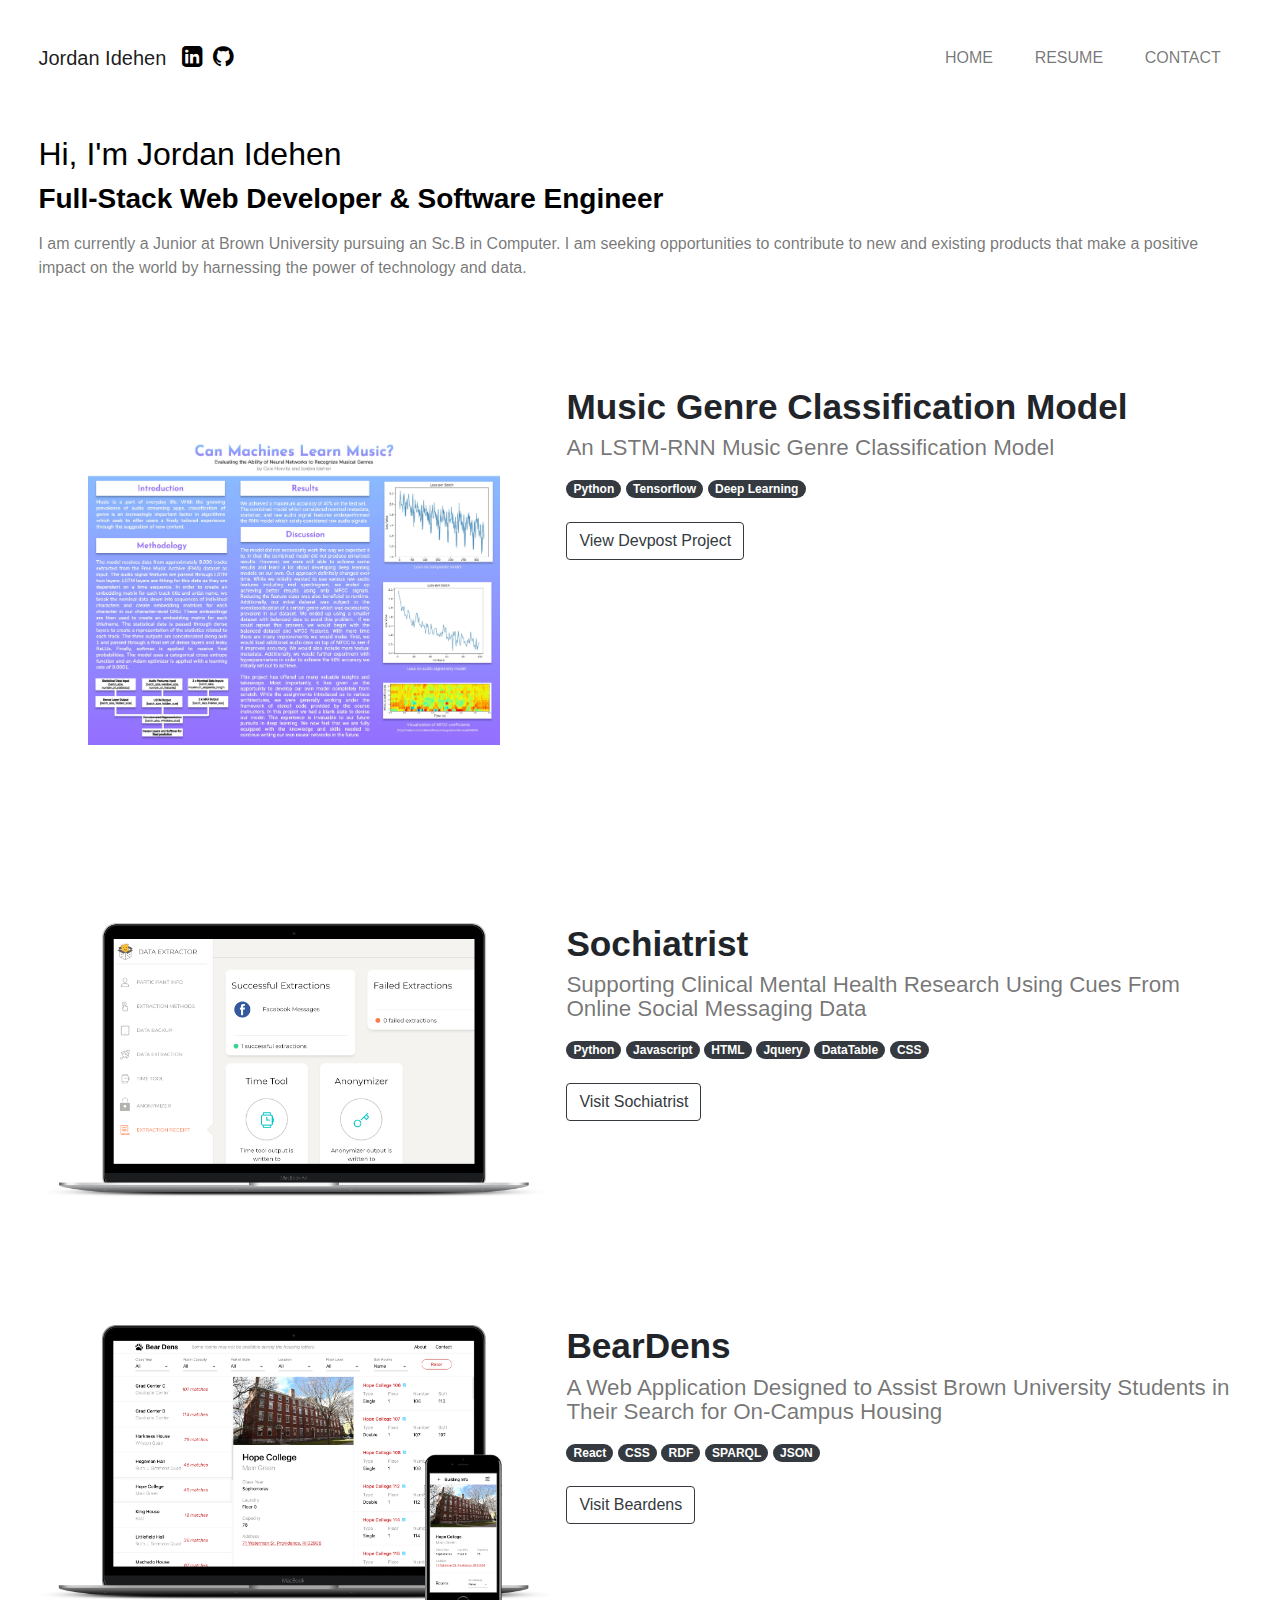
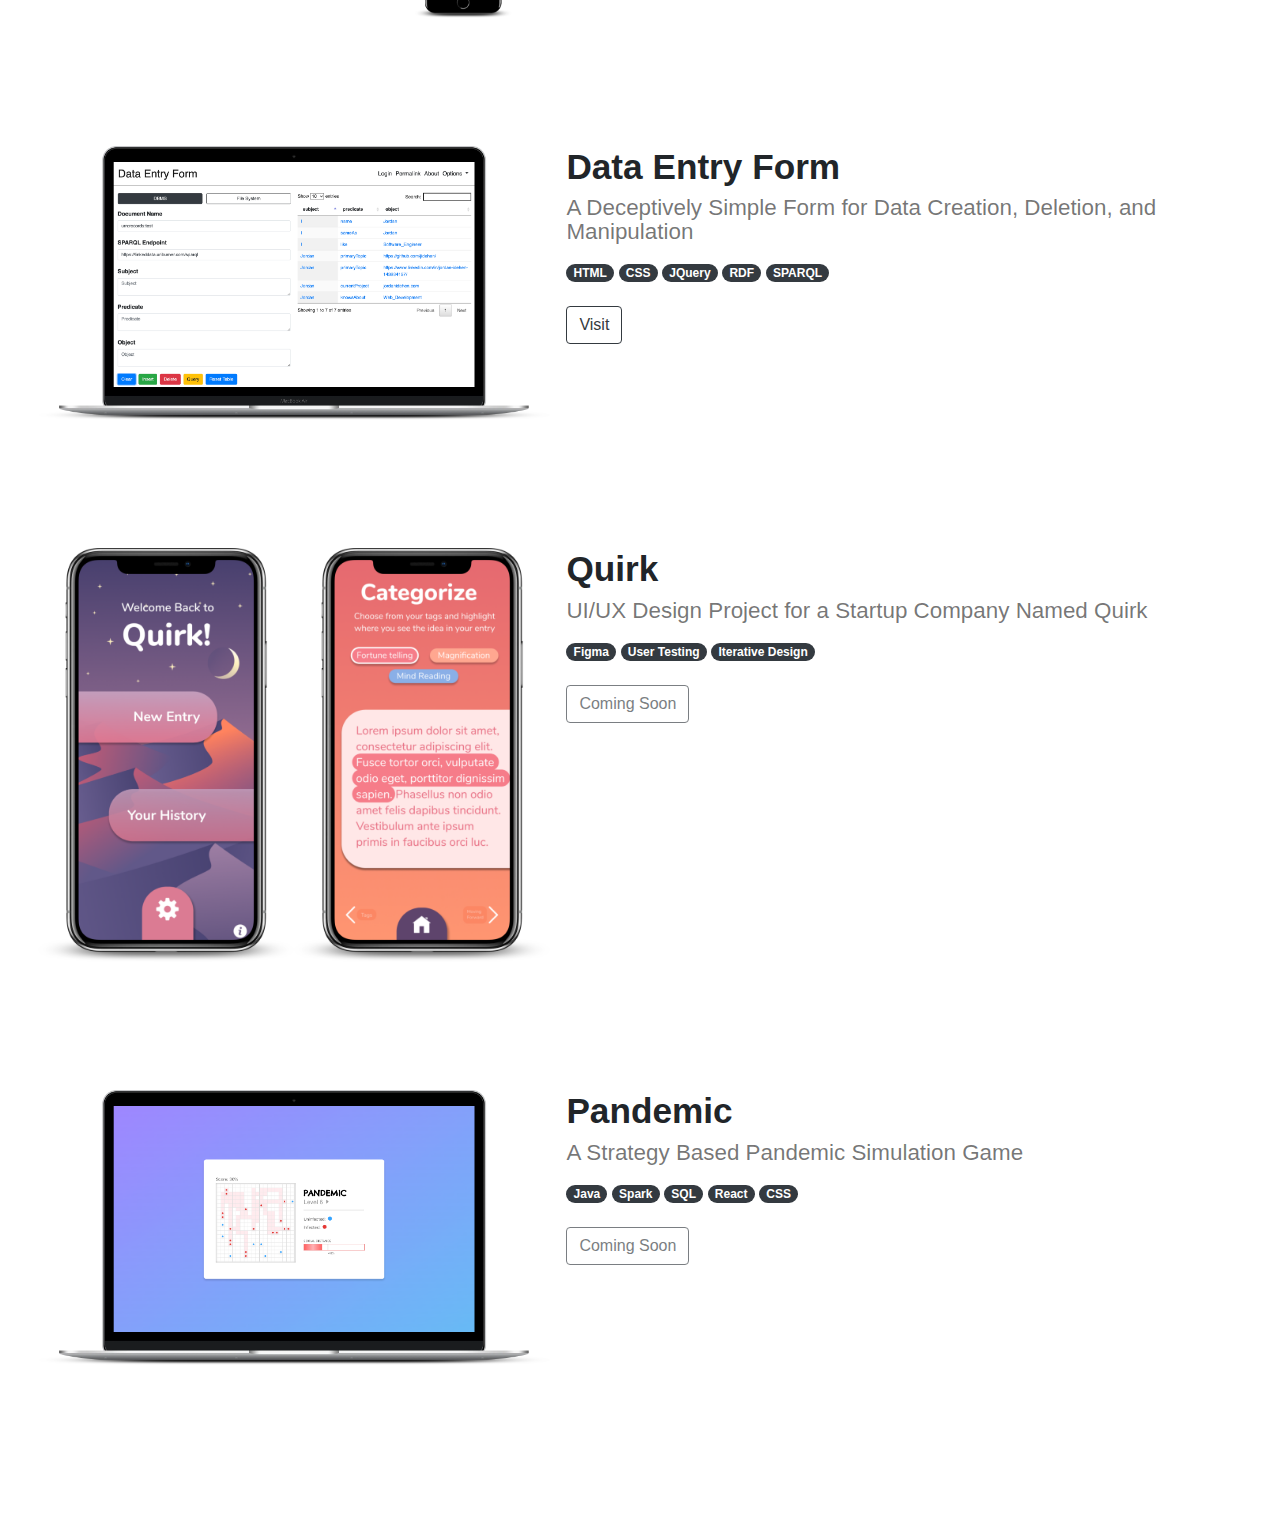
<file: index.html>
<!DOCTYPE html>
<html lang="en">
	<head>
		<title>Jordan Idehen</title>
		<meta charset="utf-8" name="viewport" content="width=device-width,initial-scale=1">
		<link rel="stylesheet" href="css/main.css"/>
		<link href="https://fonts.googleapis.com/css2?family=Open+Sans&display=swap" rel="stylesheet">
		<link rel="stylesheet" href="https://maxcdn.bootstrapcdn.com/bootstrap/4.0.0/css/bootstrap.min.css" integrity="sha384-Gn5384xqQ1aoWXA+058RXPxPg6fy4IWvTNh0E263XmFcJlSAwiGgFAW/dAiS6JXm" crossorigin="anonymous">
		<link rel="stylesheet" href="https://cdnjs.cloudflare.com/ajax/libs/font-awesome/4.7.0/css/font-awesome.min.css">
	</head>
	<body>
		<div class="grid-wrapper">
			<div class="topbar">
				<nav class="navbar navbar-expand-md navbar-light">
					<a class="navbar-brand" href="">Jordan Idehen</a>
					<a href="https://www.linkedin.com/in/jordan-idehen-143934157/" target="_blank" title="Linkedin Profile" style="color:black;"><i class="fa fa-linkedin-square" style="font-size:24px"></i></a>
					<a href="https://github.com/jidehen" target="_blank" title="Github Profile" style="color:black; margin-left: 10px;"><i class="fa fa-github" style="font-size:24px"></i></a>
					<button class="navbar-toggler ml-auto" data-toggle="collapse" data-target="#collapse_target">
						<span class="navbar-toggler-icon"></span>
					</button>
					<div class="collapse navbar-collapse" id="collapse_target">
						<ul class="navbar-nav ml-auto">
							<li class="nav-item">
								<a class="nav-link" href="./index.html">HOME</a>
							</li>
							<!-- <li class="nav-item">
								<a class="nav-link" href="./projects.html">PROJECTS</a>
							</li> -->
							<!-- <li class="nav-item">
								<a class="nav-link" href="./courses.html">COURSES</a>
							</li> -->
							<li class="nav-item">
								<a class="nav-link" href="Jordan-Idehen-Resume.pdf" target="_blank">RESUME</a>
							</li>
							<li class="nav-item">
								<a class="nav-link" href="./contact.html">CONTACT</a>
							</li>
						</ul>
					</div>
				</nav>
			</div>

			<div class="about">
				<div id="line-1">
					Hi, I'm Jordan Idehen
				</div>
				<div id="line-2">
					Full-Stack Web Developer & Software Engineer
				</div>
				<div id="line-3">
					<p>
						I am currently a Junior at Brown University pursuing an Sc.B in Computer.
						I am seeking opportunities to contribute to new and existing products that make a positive impact on the world by harnessing the power of technology and data.
					</p>
				</div>
			</div>

			<div class="project-flex">
				<div class="project img0">
					<div class="project-img">
						<a href="https://devpost.com/software/generating-genres-can-machines-learn-music?" target="_blank">
							<img src="img/music.jpg" alt="Music Genre Classification Model">
						</a>
					</div>
					<div class="img-text">
							<h1>Music Genre Classification Model</h1>
							<p>An LSTM-RNN Music Genre Classification Model</p>
							<span class="badge badge-pill badge-dark">Python</span>
							<span class="badge badge-pill badge-dark">Tensorflow</span>
							<span class="badge badge-pill badge-dark">Deep Learning</span>
							<div class="img-btn">
								<a class="btn btn-outline-dark" href="https://devpost.com/software/generating-genres-can-machines-learn-music?" target="_blank" role="button">View Devpost Project</a>
							</div>
					</div>
				</div>
				<div class="project img1">
					<div class="project-img">
						<a href="https://sochiatrist.cs.brown.edu/" target="_blank">
							<img src="img/sochiatrist.png" alt="Brown Bear Dens Website">
						</a>
					</div>
					<div class="img-text">
							<h1>Sochiatrist</h1>
							<p>Supporting Clinical Mental Health Research Using Cues From Online Social Messaging Data</p>
							<span class="badge badge-pill badge-dark">Python</span>
							<span class="badge badge-pill badge-dark">Javascript</span>
							<span class="badge badge-pill badge-dark">HTML</span>
							<span class="badge badge-pill badge-dark">Jquery</span>
							<span class="badge badge-pill badge-dark">DataTable</span>
							<span class="badge badge-pill badge-dark">CSS</span>
							<div class="img-btn">
								<a class="btn btn-outline-dark" href="https://sochiatrist.cs.brown.edu/" target="_blank" role="button">Visit Sochiatrist</a>
							</div>
					</div>
				</div>
				<div class="project img2">
					<div class="project-img">
						<a href="https://brownbeardens.com" target="_blank">
							<img src="img/beardens.png" alt="Brown Bear Dens Website">
						</a>
					</div>
					<div class="img-text">
							<h1>BearDens</h1>
							<p>A Web Application Designed to Assist Brown University Students in Their Search for On-Campus Housing</p>
							<span class="badge badge-pill badge-dark">React</span>
							<span class="badge badge-pill badge-dark">CSS</span>
							<span class="badge badge-pill badge-dark">RDF</span>
							<span class="badge badge-pill badge-dark">SPARQL</span>
							<span class="badge badge-pill badge-dark">JSON</span>
							<div class="img-btn">
								<a class="btn btn-outline-dark" href="https://brownbeardens.com" target="_blank" role="button">Visit Beardens</a>
							</div>
					</div>
				</div>
				<div class="project img3">
					<div class="project-img">
						<a href="https://openlinksoftware.github.io/single-page-apps/data-entry-form.html" target="_blank">
							<img src="img/dataform.png" alt="Data Entry Form">
						</a>
					</div>
					<div class="img-text">
							<h1>Data Entry Form</h1>
							<p>A Deceptively Simple Form for Data Creation, Deletion, and Manipulation</p>
							<span class="badge badge-pill badge-dark">HTML</span>
							<span class="badge badge-pill badge-dark">CSS</span>
							<span class="badge badge-pill badge-dark">JQuery</span>
							<span class="badge badge-pill badge-dark">RDF</span>
							<span class="badge badge-pill badge-dark">SPARQL</span>
							<div class="img-btn">
								<a class="btn btn-outline-dark" href="https://openlinksoftware.github.io/single-page-apps/data-entry-form.html" role="button">Visit</a>
							</div>
					</div>
				</div>
				<div class="project img4">
					<div class="project-img">
						<a>
							<img src="img/quirk.png" alt="Quirk Mockup">
						</a>
					</div>
					<div class="img-text">
							<h1>Quirk</h1>
							<p>UI/UX Design Project for a Startup Company Named Quirk</p>
							<span class="badge badge-pill badge-dark">Figma</span>
							<span class="badge badge-pill badge-dark">User Testing</span>
							<span class="badge badge-pill badge-dark">Iterative Design</span>
							<div class="img-btn">
								<a class="btn btn-outline-dark disabled" href="" role="button">Coming Soon</a>
							</div>
					</div>
				</div>
				<div class="project img5">
					<div class="project-img">
						<a>
							<img src="img/pandemic.png" alt="Pandemic Game">
						</a>
					</div>
					<div class="img-text">
							<h1>Pandemic</h1>
							<p>A Strategy Based Pandemic Simulation Game</p>
							<span class="badge badge-pill badge-dark">Java</span>
							<span class="badge badge-pill badge-dark">Spark</span>
							<span class="badge badge-pill badge-dark">SQL</span>
							<span class="badge badge-pill badge-dark">React</span>
							<span class="badge badge-pill badge-dark">CSS</span>
							<div class="img-btn">
								<a class="btn btn-outline-dark disabled" href="" role="button">Coming Soon</a>
							</div>
					</div>
				</div>
			</div>
		</div>
		<script src="https://code.jquery.com/jquery-3.5.1.slim.min.js" integrity="sha384-DfXdz2htPH0lsSSs5nCTpuj/zy4C+OGpamoFVy38MVBnE+IbbVYUew+OrCXaRkfj" crossorigin="anonymous"></script>
		<script src="https://cdn.jsdelivr.net/npm/popper.js@1.16.0/dist/umd/popper.min.js" integrity="sha384-Q6E9RHvbIyZFJoft+2mJbHaEWldlvI9IOYy5n3zV9zzTtmI3UksdQRVvoxMfooAo" crossorigin="anonymous"></script>
		<script src="https://stackpath.bootstrapcdn.com/bootstrap/4.5.0/js/bootstrap.min.js" integrity="sha384-OgVRvuATP1z7JjHLkuOU7Xw704+h835Lr+6QL9UvYjZE3Ipu6Tp75j7Bh/kR0JKI" crossorigin="anonymous"></script>
	</body>
</html>
</file>
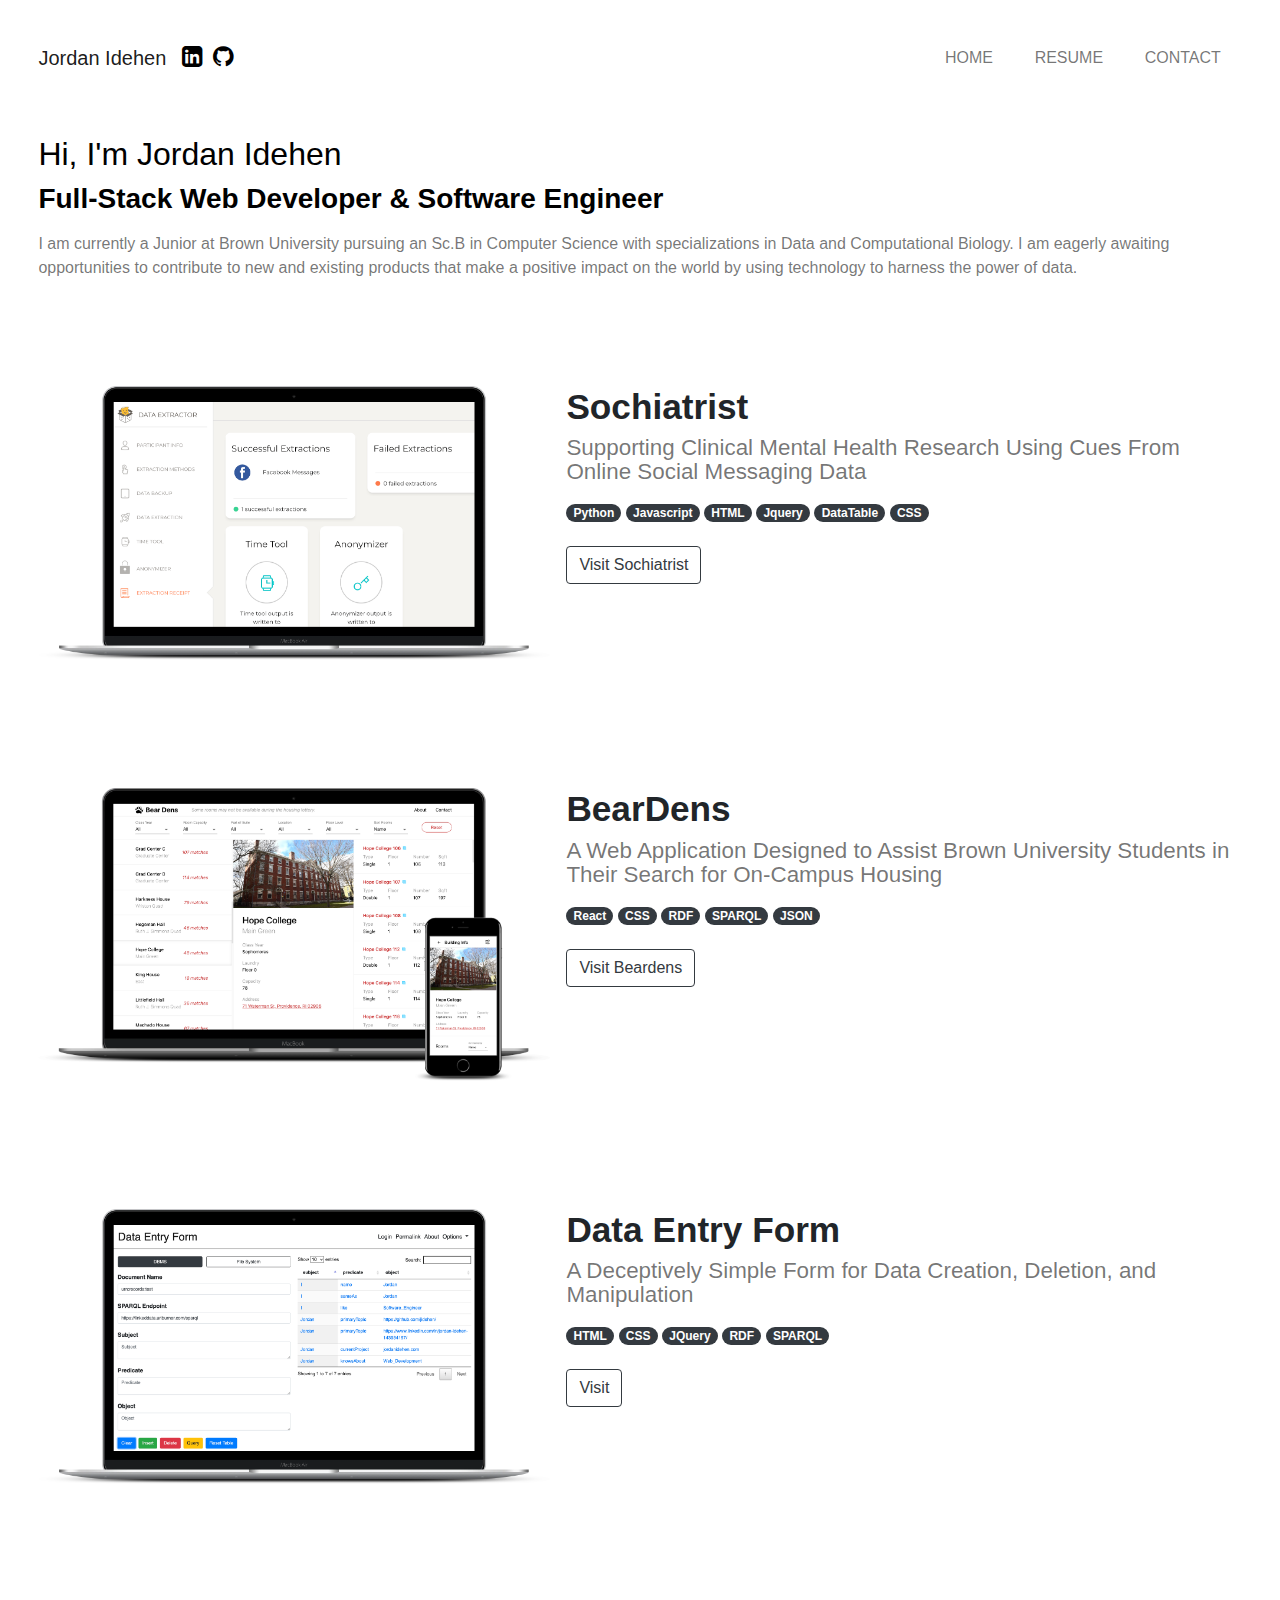
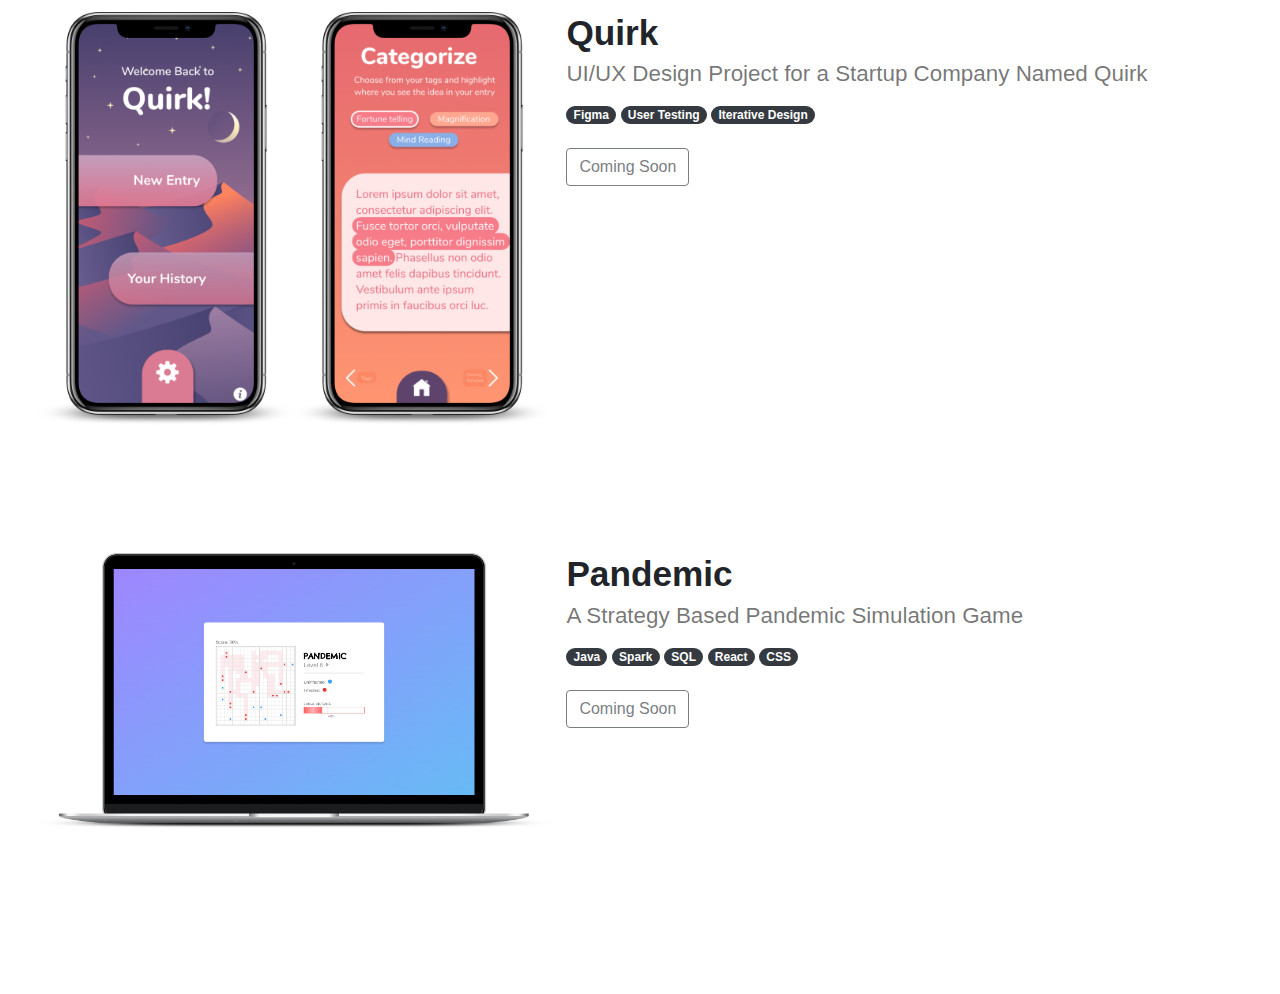
<file: main.html>
<!DOCTYPE html>
<html lang="en">
	<head>
		<title>Jordan Idehen</title>
		<meta charset="utf-8" name="viewport" content="width=device-width,initial-scale=1">
		<link rel="stylesheet" href="css/main.css"/>
		<link href="https://fonts.googleapis.com/css2?family=Open+Sans&display=swap" rel="stylesheet">
		<link rel="stylesheet" href="https://maxcdn.bootstrapcdn.com/bootstrap/4.0.0/css/bootstrap.min.css" integrity="sha384-Gn5384xqQ1aoWXA+058RXPxPg6fy4IWvTNh0E263XmFcJlSAwiGgFAW/dAiS6JXm" crossorigin="anonymous">
		<link rel="stylesheet" href="https://cdnjs.cloudflare.com/ajax/libs/font-awesome/4.7.0/css/font-awesome.min.css">
	</head>
	<body>
		<div class="grid-wrapper">
			<div class="topbar">
				<nav class="navbar navbar-expand-md navbar-light">
					<a class="navbar-brand" href="">Jordan Idehen</a>
					<a href="https://www.linkedin.com/in/jordan-idehen-143934157/" target="_blank" title="Linkedin Profile" style="color:black;"><i class="fa fa-linkedin-square" style="font-size:24px"></i></a>
					<a href="https://github.com/jidehen" target="_blank" title="Github Profile" style="color:black; margin-left: 10px;"><i class="fa fa-github" style="font-size:24px"></i></a>
					<button class="navbar-toggler ml-auto" data-toggle="collapse" data-target="#collapse_target">
						<span class="navbar-toggler-icon"></span>
					</button>
					<div class="collapse navbar-collapse" id="collapse_target">
						<ul class="navbar-nav ml-auto">
							<li class="nav-item">
								<a class="nav-link" href="./main.html">HOME</a>
							</li>
							<!-- <li class="nav-item">
								<a class="nav-link" href="./projects.html">PROJECTS</a>
							</li> -->
							<!-- <li class="nav-item">
								<a class="nav-link" href="./courses.html">COURSES</a>
							</li> -->
							<li class="nav-item">
								<a class="nav-link" href="Jordan-Idehen-Resume.pdf" target="_blank">RESUME</a>
							</li>
							<li class="nav-item">
								<a class="nav-link" href="./contact.html">CONTACT</a>
							</li>
						</ul>
					</div>
				</nav>
			</div>

			<div class="about">
				<div id="line-1">
					Hi, I'm Jordan Idehen
				</div>
				<div id="line-2">
					Full-Stack Web Developer & Software Engineer
				</div>
				<div id="line-3">
					<p>
						I am currently a Junior at Brown University pursuing an Sc.B in Computer Science with specializations in Data and Computational Biology.
						I am eagerly awaiting opportunities to contribute to new and existing products that make a positive impact on the world by using technology to harness the power of data.
					</p>
				</div>
			</div>

			<div class="project-flex">
				<div class="project img1">
					<div class="project-img">
						<a href="https://sochiatrist.cs.brown.edu/" target="_blank">
							<img src="img/sochiatrist.png" alt="Brown Bear Dens Website">
						</a>
					</div>
					<div class="img-text">
							<h1>Sochiatrist</h1>
							<p>Supporting Clinical Mental Health Research Using Cues From Online Social Messaging Data</p>
							<span class="badge badge-pill badge-dark">Python</span>
							<span class="badge badge-pill badge-dark">Javascript</span>
							<span class="badge badge-pill badge-dark">HTML</span>
							<span class="badge badge-pill badge-dark">Jquery</span>
							<span class="badge badge-pill badge-dark">DataTable</span>
							<span class="badge badge-pill badge-dark">CSS</span>
							<div class="img-btn">
								<a class="btn btn-outline-dark" href="https://sochiatrist.cs.brown.edu/" target="_blank" role="button">Visit Sochiatrist</a>
							</div>
					</div>
				</div>
				<div class="project img2">
					<div class="project-img">
						<a href="https://brownbeardens.com" target="_blank">
							<img src="img/beardens.png" alt="Brown Bear Dens Website">
						</a>
					</div>
					<div class="img-text">
							<h1>BearDens</h1>
							<p>A Web Application Designed to Assist Brown University Students in Their Search for On-Campus Housing</p>
							<span class="badge badge-pill badge-dark">React</span>
							<span class="badge badge-pill badge-dark">CSS</span>
							<span class="badge badge-pill badge-dark">RDF</span>
							<span class="badge badge-pill badge-dark">SPARQL</span>
							<span class="badge badge-pill badge-dark">JSON</span>
							<div class="img-btn">
								<a class="btn btn-outline-dark" href="https://brownbeardens.com" target="_blank" role="button">Visit Beardens</a>
							</div>
					</div>
				</div>
				<div class="project img3">
					<div class="project-img">
						<a href="https://openlinksoftware.github.io/single-page-apps/data-entry-form.html" target="_blank">
							<img src="img/dataform.png" alt="Data Entry Form">
						</a>
					</div>
					<div class="img-text">
							<h1>Data Entry Form</h1>
							<p>A Deceptively Simple Form for Data Creation, Deletion, and Manipulation</p>
							<span class="badge badge-pill badge-dark">HTML</span>
							<span class="badge badge-pill badge-dark">CSS</span>
							<span class="badge badge-pill badge-dark">JQuery</span>
							<span class="badge badge-pill badge-dark">RDF</span>
							<span class="badge badge-pill badge-dark">SPARQL</span>
							<div class="img-btn">
								<a class="btn btn-outline-dark" href="https://openlinksoftware.github.io/single-page-apps/data-entry-form.html" role="button">Visit</a>
							</div>
					</div>
				</div>
				<div class="project img4">
					<div class="project-img">
						<a>
							<img src="img/quirk.png" alt="Quirk Mockup">
						</a>
					</div>
					<div class="img-text">
							<h1>Quirk</h1>
							<p>UI/UX Design Project for a Startup Company Named Quirk</p>
							<span class="badge badge-pill badge-dark">Figma</span>
							<span class="badge badge-pill badge-dark">User Testing</span>
							<span class="badge badge-pill badge-dark">Iterative Design</span>
							<div class="img-btn">
								<a class="btn btn-outline-dark disabled" href="" role="button">Coming Soon</a>
							</div>
					</div>
				</div>
				<div class="project img5">
					<div class="project-img">
						<a>
							<img src="img/pandemic.png" alt="Pandemic Game">
						</a>
					</div>
					<div class="img-text">
							<h1>Pandemic</h1>
							<p>A Strategy Based Pandemic Simulation Game</p>
							<span class="badge badge-pill badge-dark">Java</span>
							<span class="badge badge-pill badge-dark">Spark</span>
							<span class="badge badge-pill badge-dark">SQL</span>
							<span class="badge badge-pill badge-dark">React</span>
							<span class="badge badge-pill badge-dark">CSS</span>
							<div class="img-btn">
								<a class="btn btn-outline-dark disabled" href="" role="button">Coming Soon</a>
							</div>
					</div>
				</div>
			</div>
		</div>
		<script src="https://code.jquery.com/jquery-3.5.1.slim.min.js" integrity="sha384-DfXdz2htPH0lsSSs5nCTpuj/zy4C+OGpamoFVy38MVBnE+IbbVYUew+OrCXaRkfj" crossorigin="anonymous"></script>
		<script src="https://cdn.jsdelivr.net/npm/popper.js@1.16.0/dist/umd/popper.min.js" integrity="sha384-Q6E9RHvbIyZFJoft+2mJbHaEWldlvI9IOYy5n3zV9zzTtmI3UksdQRVvoxMfooAo" crossorigin="anonymous"></script>
		<script src="https://stackpath.bootstrapcdn.com/bootstrap/4.5.0/js/bootstrap.min.js" integrity="sha384-OgVRvuATP1z7JjHLkuOU7Xw704+h835Lr+6QL9UvYjZE3Ipu6Tp75j7Bh/kR0JKI" crossorigin="anonymous"></script>
	</body>
</html>
</file>
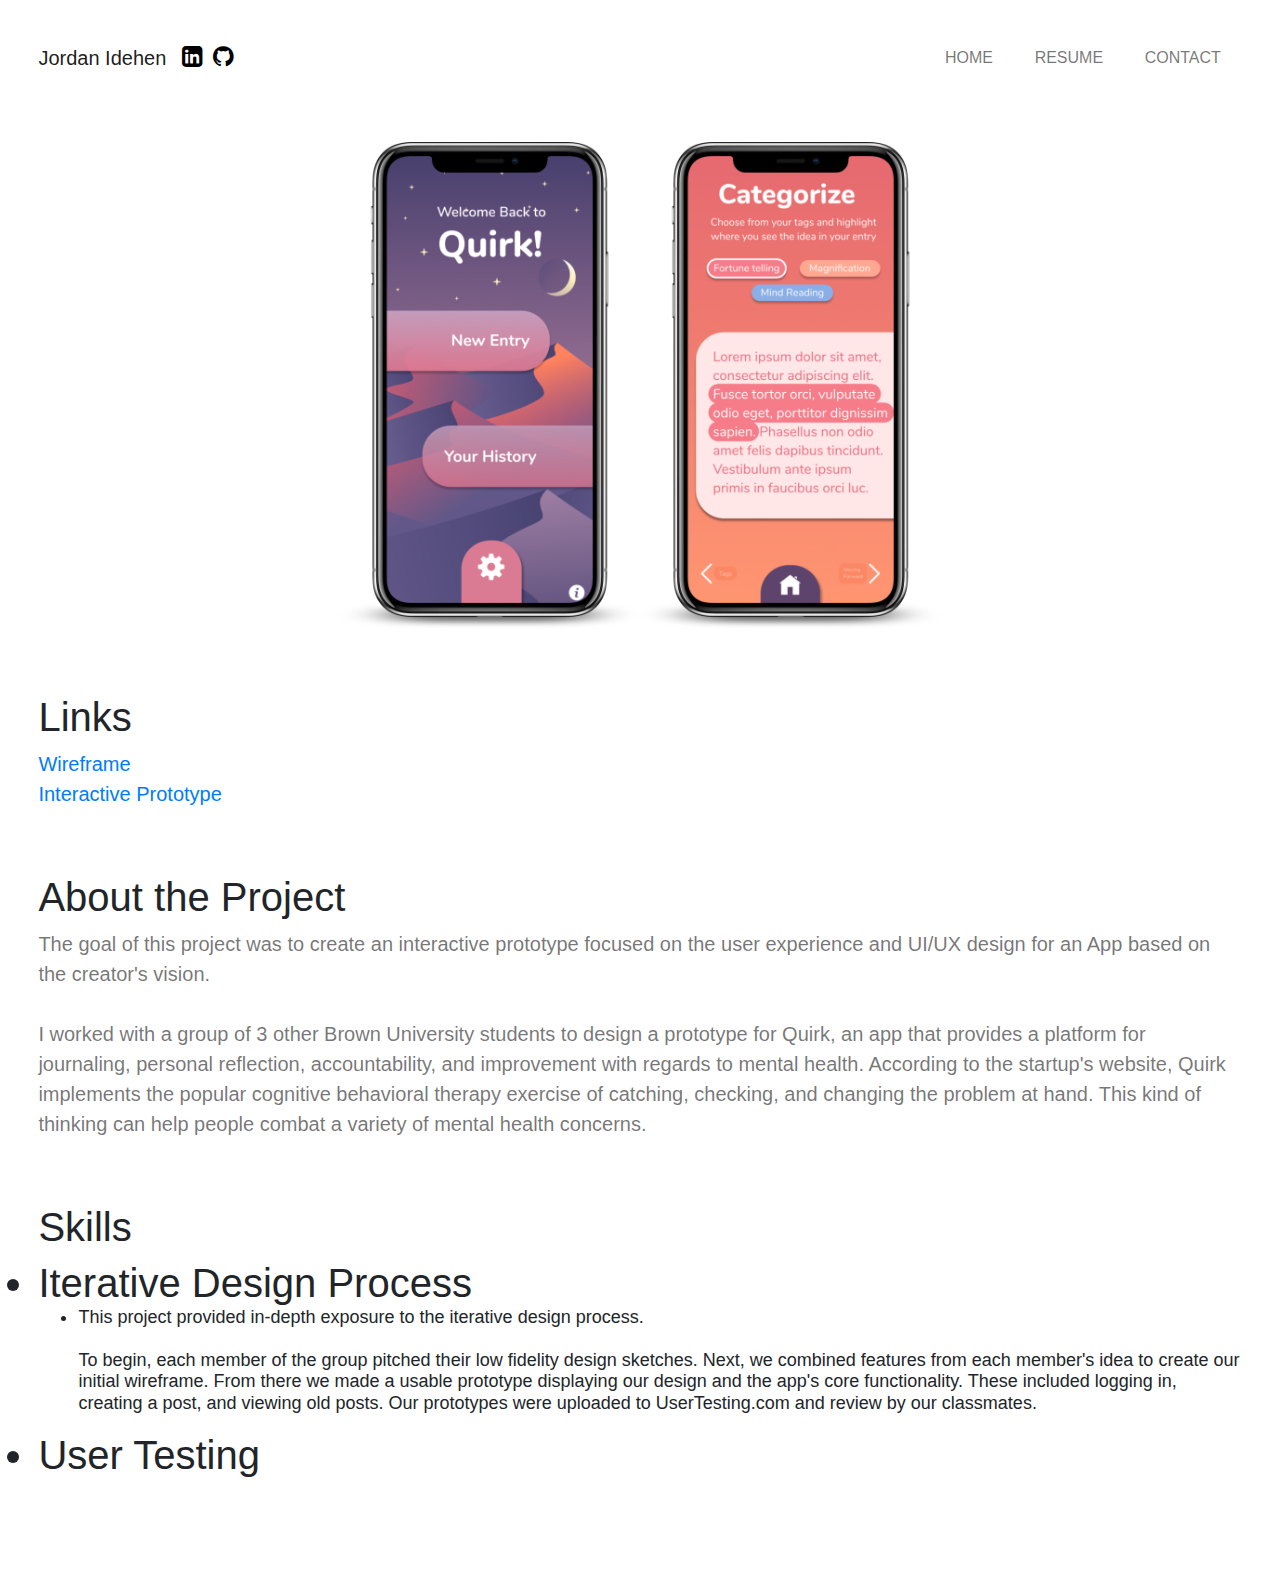
<file: quirk.html>
<!DOCTYPE html>
<html lang="en">
	<head>
		<title>Quirk Project</title>
		<meta charset="utf-8" name="viewport" content="width=device-width,initial-scale=1">
		<link rel="stylesheet" href="css/quirk.css"/>
		<link href="https://fonts.googleapis.com/css2?family=Open+Sans&display=swap" rel="stylesheet">
		<link rel="stylesheet" href="https://maxcdn.bootstrapcdn.com/bootstrap/4.0.0/css/bootstrap.min.css" integrity="sha384-Gn5384xqQ1aoWXA+058RXPxPg6fy4IWvTNh0E263XmFcJlSAwiGgFAW/dAiS6JXm" crossorigin="anonymous">
		<link rel="stylesheet" href="https://cdnjs.cloudflare.com/ajax/libs/font-awesome/4.7.0/css/font-awesome.min.css">
	</head>
	<body>

		<div class="topbar">
			<nav class="navbar navbar-expand-md navbar-light">
				<a class="navbar-brand" href="./main.html">Jordan Idehen</a>
				<a href="https://www.linkedin.com/in/jordan-idehen-143934157/" title="Linkedin Profile" style="color:black;"><i class="fa fa-linkedin-square" style="font-size:24px"></i></a>
				<a href="https://github.com/jidehen" title="Github Profile" style="color:black; margin-left: 10px;"><i class="fa fa-github" style="font-size:24px"></i></a>
				<button class="navbar-toggler ml-auto" data-toggle="collapse" data-target="#collapse_target">
					<span class="navbar-toggler-icon"></span>
				</button>
				<div class="collapse navbar-collapse" id="collapse_target">
					<ul class="navbar-nav ml-auto">
						<li class="nav-item">
							<a class="nav-link" href="./main.html">HOME</a>
						</li>
						<!-- <li class="nav-item">
							<a class="nav-link" href="./projects.html">PROJECTS</a>
						</li> -->
						<!-- <li class="nav-item">
							<a class="nav-link" href="./courses.html">COURSES</a>
						</li> -->
						<li class="nav-item">
							<a class="nav-link" href="Jordan-Idehen-Resume.pdf" target="_blank">RESUME</a>
						</li>
						<li class="nav-item">
							<a class="nav-link" href="./contact.html">CONTACT</a>
						</li>
					</ul>
				</div>
			</nav>
		</div>
		<div class="content">
			<div class="project-img">
				<img src="img/quirk.png" alt="Quirk Mockup">
			</div>

			<div class="links">
				<h1>Links<h1>
					<p>
						<a href="https://www.figma.com/file/87c2opoYxaUa6iCsLGhb0q/Iterative-Design?node-id=0%3A1 ">Wireframe</a> <br>
						<a href="https://www.figma.com/proto/87c2opoYxaUa6iCsLGhb0q/Iterative-Design?node-id=1%3A2&scaling=scale-down">Interactive Prototype</a>
					</p>
			</div>

			<div class="intro">
				<h1>About the Project<h1>
				<p>
					The goal of this project was to create an interactive prototype focused on the user experience and UI/UX design for an App based on the creator's vision.<br><br>
					I worked with a group of 3 other Brown University students to design a prototype for Quirk, an app that provides a platform for journaling, personal reflection, accountability, and improvement with regards to mental health.
					According to the startup's website, Quirk implements the popular cognitive behavioral therapy exercise of catching, checking, and changing the problem at hand. This kind of thinking can help people combat a variety of mental health concerns. ​
				</p>
			</div>

			<div class="skills">
				<h1>Skills<h1>
				<li>Iterative Design Process</li>
					<ul>
						<li class="skill-inner">
							This project provided in-depth exposure to the iterative design process.<br><br>
							To begin, each member of the group pitched their low fidelity design sketches. Next, we combined features from each member's idea to create our initial wireframe.
							From there we made a usable prototype displaying our design and the app's core functionality. These included logging in, creating a post, and viewing old posts.
							Our prototypes were uploaded to UserTesting.com and review by our classmates.
						</li>
					</ul>
				<li>User Testing</li>
			</div>
		</div>

		<script src="https://code.jquery.com/jquery-3.5.1.slim.min.js" integrity="sha384-DfXdz2htPH0lsSSs5nCTpuj/zy4C+OGpamoFVy38MVBnE+IbbVYUew+OrCXaRkfj" crossorigin="anonymous"></script>
		<script src="https://cdn.jsdelivr.net/npm/popper.js@1.16.0/dist/umd/popper.min.js" integrity="sha384-Q6E9RHvbIyZFJoft+2mJbHaEWldlvI9IOYy5n3zV9zzTtmI3UksdQRVvoxMfooAo" crossorigin="anonymous"></script>
		<script src="https://stackpath.bootstrapcdn.com/bootstrap/4.5.0/js/bootstrap.min.js" integrity="sha384-OgVRvuATP1z7JjHLkuOU7Xw704+h835Lr+6QL9UvYjZE3Ipu6Tp75j7Bh/kR0JKI" crossorigin="anonymous"></script>
	</body>
</html>
</file>
<file: css/main.css>
* {
    box-sizing: border-box;
}

html, body, div, img {
    margin: 0;
    padding: 0;
    border: 0;
    font-size: 100%;
    font: inherit;
    vertical-align: baseline;
    line-height: 1.5em;
}

body {width:100%; overflow-x:hidden; line-height: 1; padding: 3vw; font-family: 'Open Sans', sans-serif; font-size: 12px}

.grid-wrapper {
	display: grid;
	grid-template-columns: 1fr;
	grid-template-rows: auto 1fr auto;
	grid-template-areas: 'menu'
											 'abt'
											 'proj';
	grid-gap: 4vw;
}

.topbar {
	grid-area: menu;
}

.navbar{ padding: 0 !important;}
a:hover {color:black !important;}

.nav-link {color: rgba(0,0,0,.55) !important;}

.navbar-nav > li {
  padding-left: 1vw;
  padding-right: 1vw;
}

.about {
	grid-area: abt;
	color: rgba(0,0,0,.55);
	margin-bottom: 3vw;
}
.about > #line-1 { color: black; font-weight: normal; font-size: 2em;}
.about > #line-2 { color: black; font-weight: bolder; font-size: 1.75em; margin-bottom: 1vw;}
.about > #line-3 { color: light; font-weight: normal; font-size: 1em; margin-bottom: 1vw;}

.project-flex {
	grid-area: proj;
	display: flex;
	width: 100%;
  height: 100%;
  flex-wrap: wrap;
	align-items: flex-start;
}

.project {
	display: flex;
	width: 100%;
	margin-bottom: 10vw;
	justify-content: space-between;
}

.project-img img {
	width: 40vw;
	min-width: 300px;
	height: auto;
	transition: 0.5s;
	margin-right: 1rem;
}

.img0 img {
  padding: 50px;
}

.project-img:hover img{
	transform: scale(1.1);
}

.img-text {
	width: 100%;
	height: 100%;
}

.img-text > h1 {
	font-weight: bolder;
	font-size:calc(1em + 1.5vw);
}

.img-text > p {
	font-size:calc(1em + 0.5vw);
	color: rgba(0,0,0,.55);
	font-weight: light;
}

.btn-outline-dark:hover {
	color:#fff !important;
}

.badge {
	margin-bottom: 1.5rem;
	font-size: 0.75em !important;
}

@media only screen and (max-width: 992px) {
	.project {align-items: center;}
}
</file>
<file: css/quirk.css>
* {
    box-sizing: border-box;
}

html, body, div, img {
    margin: 0;
    padding: 0;
    border: 0;
    font-size: 100%;
    font: inherit;
    vertical-align: baseline;
}

body {width:100%; overflow-x:hidden; line-height: 1; padding: 3vw; font-family: 'Open Sans', sans-serif; font-size: 12px;}

.topbar {
	grid-area: menu;
}

.navbar{ padding: 0 !important;}
a:hover {color:black !important;}

.nav-link {color: rgba(0,0,0,.55) !important;}

.navbar-nav > li {
  padding-left: 1vw;
  padding-right: 1vw;
}

.project-img img { width: 50%; height:auto; margin-left: auto; margin-right: auto; display: block;}

.content > div {margin: 5vw 0 5vw 0;}

h1 {font-size: 1em;}
p {line-height: 1.5em; font-size: 0.5em; font-weight: normal; color: rgba(0,0,0,.55);}
.content > li {line-height: 1.5em; font-size: 0.5em; font-weight: bold; color: rgba(0,0,0,.55); list-style-type:none;}
.skill-inner {font-size: 0.45em; font-weight: normal;}
</file>
